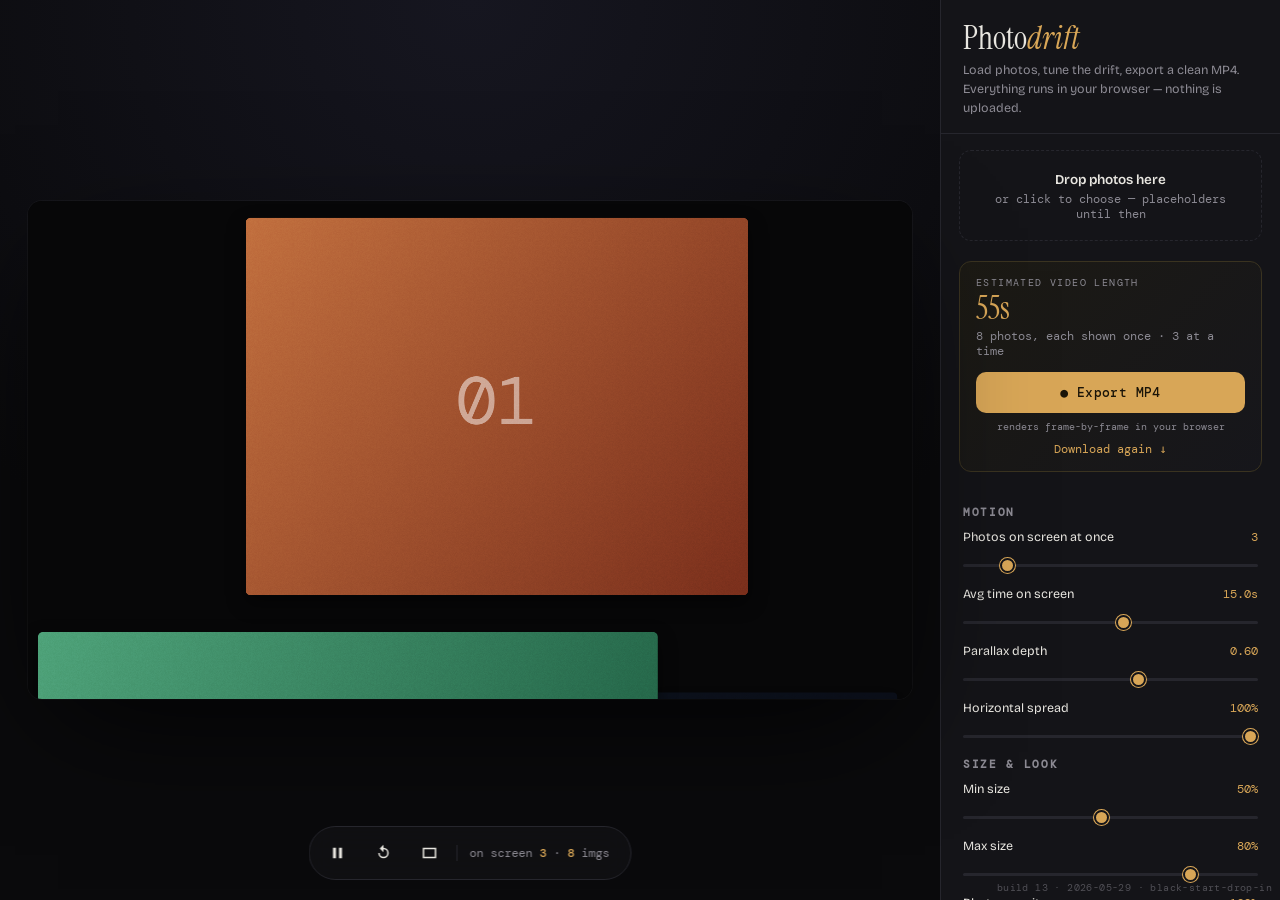
<file: index.html>
<!DOCTYPE html>
<html lang="en">
<head>
<meta charset="UTF-8">
<meta name="viewport" content="width=device-width, initial-scale=1.0">
<title>Photodrift — drifting photo backdrops</title>
<meta name="description" content="Turn a folder of photos into a slow, parallax 'drifting' video backdrop — perfect for end credits or ambient screens. Runs entirely in your browser; nothing is uploaded.">
<link rel="preconnect" href="https://fonts.googleapis.com">
<link rel="preconnect" href="https://fonts.gstatic.com" crossorigin>
<link href="https://fonts.googleapis.com/css2?family=Instrument+Serif:ital@0;1&family=Bricolage+Grotesque:opsz,wght@12..96,400;12..96,600&family=DM+Mono:wght@400;500&display=swap" rel="stylesheet">
<link rel="stylesheet" href="./css/styles.css">

<!-- @ffmpeg/ffmpeg shim, vendored locally (vendor/ffmpeg/). Sets window.FFmpegWASM.
     Hosted same-origin on purpose: the FFmpeg class spawns its worker (814.ffmpeg.js,
     also vendored beside this file) relative to this script's URL, and browsers forbid
     constructing a Worker from a cross-origin (CDN) URL. The heavy ~30 MB core itself
     still streams from a CDN at export time (see js/render.js). We do NOT load
     @ffmpeg/util — its UMD build is broken in the browser. -->
<script src="./vendor/ffmpeg/ffmpeg.js"></script>
</head>
<body>
<div class="app" id="app">
  <div class="stage-wrap" id="stageWrap">
    <div class="stage-frame" id="frame">
      <canvas id="stage" width="1920" height="1080"></canvas>
      <div class="render-overlay" id="renderOverlay" hidden>
        <div class="render-overlay-inner">
          <div class="ro-label" id="roLabel">Rendering…</div>
          <div class="ro-bar"><div class="ro-fill" id="roFill"></div></div>
          <div class="ro-pct" id="roPct">0%</div>
          <button class="ro-cancel" id="roCancel">Cancel</button>
        </div>
      </div>
    </div>
    <div class="stage-toolbar">
      <button class="tbtn" id="playBtn" title="Play / Pause">
        <svg id="playIcon" viewBox="0 0 24 24"><path d="M6 5h4v14H6zM14 5h4v14h-4z"/></svg>
      </button>
      <button class="tbtn" id="restartBtn" title="Restart">
        <svg viewBox="0 0 24 24"><path d="M12 5V1L7 6l5 5V7a5 5 0 1 1-5 5H5a7 7 0 1 0 7-7z"/></svg>
      </button>
      <button class="tbtn" id="presentBtn" title="Presentation mode (hide UI)">
        <svg viewBox="0 0 24 24"><path d="M3 5h18v14H3zM5 7v10h14V7z"/></svg>
      </button>
      <div class="readout">on screen <b id="liveCount">0</b> · <b id="imgCount">0</b> imgs</div>
    </div>
  </div>

  <aside class="panel">
    <div class="panel-head">
      <h1>Photo<em>drift</em></h1>
      <p>Load photos, tune the drift, export a clean MP4. Everything runs in your browser — nothing is uploaded.</p>
    </div>

    <div class="drop" id="drop">
      <strong>Drop photos here</strong>
      <span>or click to choose — placeholders until then</span>
      <input type="file" id="fileInput" accept="image/*" multiple hidden>
    </div>

    <div class="thumbs-wrap" id="thumbsWrap" hidden>
      <div class="thumbs-head">
        <span class="seg-label">Order — drag to rearrange</span>
        <div class="seg" id="orderSeg">
          <button data-order="ordered" class="active">In order</button>
          <button data-order="shuffle">Shuffle</button>
        </div>
      </div>
      <div class="thumbs" id="thumbs"></div>
    </div>

    <div class="duration-box">
      <div class="lab">Estimated video length</div>
      <div class="big" id="durBig">—</div>
      <div class="sub" id="durSub">each photo shown once</div>
      <button id="renderBtn" class="renderbtn">● Export MP4</button>
      <div class="render-note" id="renderNote">renders frame-by-frame in your browser</div>
      <a id="dlLink" class="dl-link" hidden download="photodrift.mp4">Download again ↓</a>
    </div>

    <div class="controls" id="controls"><!-- sliders injected by app.js --></div>

    <div class="hint">
      <b>Tip:</b> press <b>Space</b> to play/pause and the screen icon for a clean full-frame view.
      First export downloads the ~25&nbsp;MB ffmpeg engine, then encodes locally.
    </div>
  </aside>
</div>

<footer class="build-version" id="buildVersion">build 13 · 2026-05-29 · black-start-drop-in</footer>

<script type="module" src="./js/app.js"></script>
</body>
</html>
</file>
<file: css/styles.css>
:root{
  --bg:#0a0a0c;
  --panel:#141418;
  --panel-edge:#26262d;
  --ink:#e8e6e0;
  --ink-dim:#8c8a93;
  --accent:#d8a657;
  --accent-soft:#3a3320;
  --stage-bg:#070708;
}
*{box-sizing:border-box;margin:0;padding:0}
html,body{height:100%}
.build-version{
  position:fixed;right:8px;bottom:6px;z-index:50;pointer-events:none;
  font-family:"DM Mono",monospace;font-size:10px;letter-spacing:.04em;
  color:var(--ink-dim);opacity:.5;
}
body{
  background:var(--bg);
  color:var(--ink);
  font-family:"Bricolage Grotesque",system-ui,sans-serif;
  overflow:hidden;
  -webkit-font-smoothing:antialiased;
}
.app{
  display:grid;
  grid-template-columns:1fr 340px;
  height:100vh;
  transition:grid-template-columns .35s cubic-bezier(.4,0,.2,1);
}
.app.present{grid-template-columns:1fr 0}

/* ---- stage ---- */
.stage-wrap{
  position:relative;
  display:flex;align-items:center;justify-content:center;
  padding:28px;
  background:radial-gradient(120% 120% at 50% 0%, #161620 0%, var(--bg) 60%);
  min-width:0;
}
.app.present .stage-wrap{padding:0;background:#000}
.stage-frame{
  position:relative;
  width:100%;
  aspect-ratio:16/9;
  max-height:100%;
  border-radius:14px;
  overflow:hidden;
  background:var(--stage-bg);
  box-shadow:0 40px 120px -30px rgba(0,0,0,.9), 0 0 0 1px rgba(255,255,255,.04);
}
.app.present .stage-frame{border-radius:0;box-shadow:none;max-height:100vh}
#stage{display:block;width:100%;height:100%}

.render-overlay{
  position:absolute;inset:0;z-index:30;
  background:rgba(7,7,8,.82);backdrop-filter:blur(6px);
  display:flex;align-items:center;justify-content:center;
}
.render-overlay[hidden]{display:none}
.render-overlay-inner{text-align:center;width:min(70%,420px)}
.ro-label{font-family:"Instrument Serif",serif;font-size:28px;color:var(--ink)}
.ro-bar{height:5px;border-radius:5px;background:var(--panel-edge);margin:16px 0 10px;overflow:hidden}
.ro-fill{height:100%;width:0;background:var(--accent);transition:width .2s}
.ro-pct{font-family:"DM Mono",monospace;font-size:13px;color:var(--accent)}
.ro-cancel{
  margin-top:18px;background:none;border:1px solid var(--panel-edge);color:var(--ink-dim);
  padding:7px 16px;border-radius:8px;cursor:pointer;font-family:"DM Mono",monospace;font-size:12px;
}
.ro-cancel:hover{border-color:var(--ink);color:var(--ink)}

.stage-toolbar{
  position:absolute;left:50%;bottom:20px;transform:translateX(-50%);
  display:flex;gap:8px;align-items:center;
  background:rgba(18,18,22,.72);backdrop-filter:blur(14px);
  border:1px solid var(--panel-edge);border-radius:100px;
  padding:7px 9px;z-index:20;transition:opacity .3s;
}
.app.present .stage-toolbar{opacity:0}
.app.present .stage-wrap:hover .stage-toolbar{opacity:1}
.tbtn{
  background:none;border:none;color:var(--ink);cursor:pointer;
  width:38px;height:38px;border-radius:100px;display:grid;place-items:center;transition:background .2s;
}
.tbtn:hover{background:rgba(255,255,255,.08)}
.tbtn svg{width:18px;height:18px;fill:currentColor}
.readout{
  font-family:"DM Mono",monospace;font-size:12px;color:var(--ink-dim);
  padding:0 12px;border-left:1px solid var(--panel-edge);
}
.readout b{color:var(--accent);font-weight:500}

/* ---- panel ---- */
.panel{
  background:var(--panel);
  border-left:1px solid var(--panel-edge);
  overflow-y:auto;overflow-x:hidden;display:flex;flex-direction:column;
}
.app.present .panel{opacity:0;pointer-events:none}
.panel-head{padding:22px 22px 16px;border-bottom:1px solid var(--panel-edge)}
.panel-head h1{font-family:"Instrument Serif",serif;font-weight:400;font-size:32px;line-height:1}
.panel-head h1 em{color:var(--accent);font-style:italic}
.panel-head p{color:var(--ink-dim);font-size:12.5px;margin-top:7px;line-height:1.5}

.drop{
  margin:16px 18px 6px;padding:18px;border-radius:12px;
  border:1.5px dashed var(--panel-edge);text-align:center;cursor:pointer;
  transition:border-color .2s,background .2s;
}
.drop:hover,.drop.over{border-color:var(--accent);background:var(--accent-soft)}
.drop strong{font-weight:600;font-size:13.5px}
.drop span{display:block;color:var(--ink-dim);font-size:11.5px;margin-top:4px;font-family:"DM Mono",monospace}

.thumbs-wrap{padding:12px 18px 4px}
.thumbs-head{display:flex;justify-content:space-between;align-items:center;margin-bottom:9px;gap:8px;flex-wrap:wrap}
.seg-label{font-family:"DM Mono",monospace;font-size:10px;letter-spacing:.1em;text-transform:uppercase;color:var(--ink-dim)}
.seg{display:inline-flex;border:1px solid var(--panel-edge);border-radius:8px;overflow:hidden}
.seg button{
  background:none;border:none;color:var(--ink-dim);cursor:pointer;
  font-family:"DM Mono",monospace;font-size:11px;padding:5px 10px;transition:.15s;
}
.seg button.active{background:var(--accent);color:#1a1408}
.thumbs{display:flex;flex-wrap:wrap;gap:6px}
.thumb{
  width:52px;height:52px;border-radius:7px;overflow:hidden;position:relative;cursor:grab;
  border:1px solid var(--panel-edge);background:#000;
}
.thumb img{width:100%;height:100%;object-fit:cover;pointer-events:none}
.thumb.dragging{opacity:.4}
.thumb.over{outline:2px solid var(--accent);outline-offset:1px}
.thumb .num{
  position:absolute;left:3px;top:2px;font-family:"DM Mono",monospace;font-size:9px;
  color:#fff;text-shadow:0 1px 2px #000;
}
.thumb .star{
  position:absolute;right:2px;top:2px;width:17px;height:17px;padding:0;
  display:flex;align-items:center;justify-content:center;
  border:none;border-radius:5px;cursor:pointer;font-size:11px;line-height:1;
  background:rgba(0,0,0,.5);color:#fff;opacity:.5;transition:.12s;
}
.thumb .star:hover{opacity:1}
.thumb .star.on{color:var(--accent);opacity:1;text-shadow:0 0 6px rgba(216,166,87,.85)}
.thumb.featured{outline:2px solid var(--accent);outline-offset:1px}

.duration-box{
  margin:14px 18px 18px;padding:14px 16px;border-radius:12px;
  background:linear-gradient(135deg,#1c1a14,#16161b);border:1px solid var(--accent-soft);
}
.duration-box .lab{font-family:"DM Mono",monospace;font-size:10px;letter-spacing:.14em;text-transform:uppercase;color:var(--ink-dim)}
.duration-box .big{font-family:"Instrument Serif",serif;font-size:32px;color:var(--accent);line-height:1.1;margin-top:2px}
.duration-box .sub{font-size:11.5px;color:var(--ink-dim);margin-top:3px;font-family:"DM Mono",monospace}
.renderbtn{
  width:100%;margin-top:13px;padding:12px;border-radius:10px;cursor:pointer;
  background:var(--accent);border:none;color:#1a1408;font-family:"DM Mono",monospace;
  font-size:13px;letter-spacing:.03em;font-weight:500;transition:filter .2s;
}
.renderbtn:hover{filter:brightness(1.08)}
.renderbtn:disabled{opacity:.5;cursor:default}
.render-note{font-family:"DM Mono",monospace;font-size:10px;color:var(--ink-dim);text-align:center;margin-top:7px}
.dl-link{display:block;text-align:center;margin-top:8px;color:var(--accent);font-family:"DM Mono",monospace;font-size:12px;text-decoration:none}
.dl-link:hover{text-decoration:underline}

.controls{padding:0 22px}
.group h2{
  font-family:"DM Mono",monospace;text-transform:uppercase;font-size:10.5px;letter-spacing:.16em;
  color:var(--ink-dim);margin:16px 0 10px;
}
.ctrl{margin-bottom:15px}
.ctrl label{display:flex;justify-content:space-between;align-items:baseline;font-size:12.5px;margin-bottom:7px}
.ctrl label .val{font-family:"DM Mono",monospace;color:var(--accent);font-size:12px}
input[type=range]{
  -webkit-appearance:none;appearance:none;width:100%;height:3px;border-radius:3px;
  background:var(--panel-edge);outline:none;cursor:pointer;
}
input[type=range]::-webkit-slider-thumb{
  -webkit-appearance:none;width:15px;height:15px;border-radius:50%;background:var(--accent);
  border:2px solid var(--panel);cursor:pointer;box-shadow:0 0 0 1px var(--accent);
}
input[type=range]::-moz-range-thumb{
  width:13px;height:13px;border-radius:50%;background:var(--accent);border:2px solid var(--panel);cursor:pointer;
}
.row{display:flex;gap:14px}
.row .ctrl{flex:1}
.switch{display:flex;justify-content:space-between;align-items:center;font-size:12.5px;margin-bottom:13px}
.toggle{width:40px;height:22px;border-radius:100px;background:var(--panel-edge);position:relative;cursor:pointer;transition:background .2s;flex:none}
.toggle.on{background:var(--accent)}
.toggle::after{content:"";position:absolute;top:2px;left:2px;width:18px;height:18px;border-radius:50%;background:#fff;transition:transform .2s}
.toggle.on::after{transform:translateX(18px)}
input[type=color]{-webkit-appearance:none;appearance:none;width:34px;height:24px;border:none;border-radius:6px;background:none;cursor:pointer;padding:0}
input[type=color]::-webkit-color-swatch-wrapper{padding:0}
input[type=color]::-webkit-color-swatch{border:1px solid var(--panel-edge);border-radius:6px}

.hint{font-size:11px;color:var(--ink-dim);font-family:"DM Mono",monospace;padding:14px 22px 24px;line-height:1.6}
.hint b{color:var(--ink)}

@media (max-width:760px){
  .app{grid-template-columns:1fr;grid-template-rows:auto 1fr}
  .panel{border-left:none;border-top:1px solid var(--panel-edge)}
}
</file>
